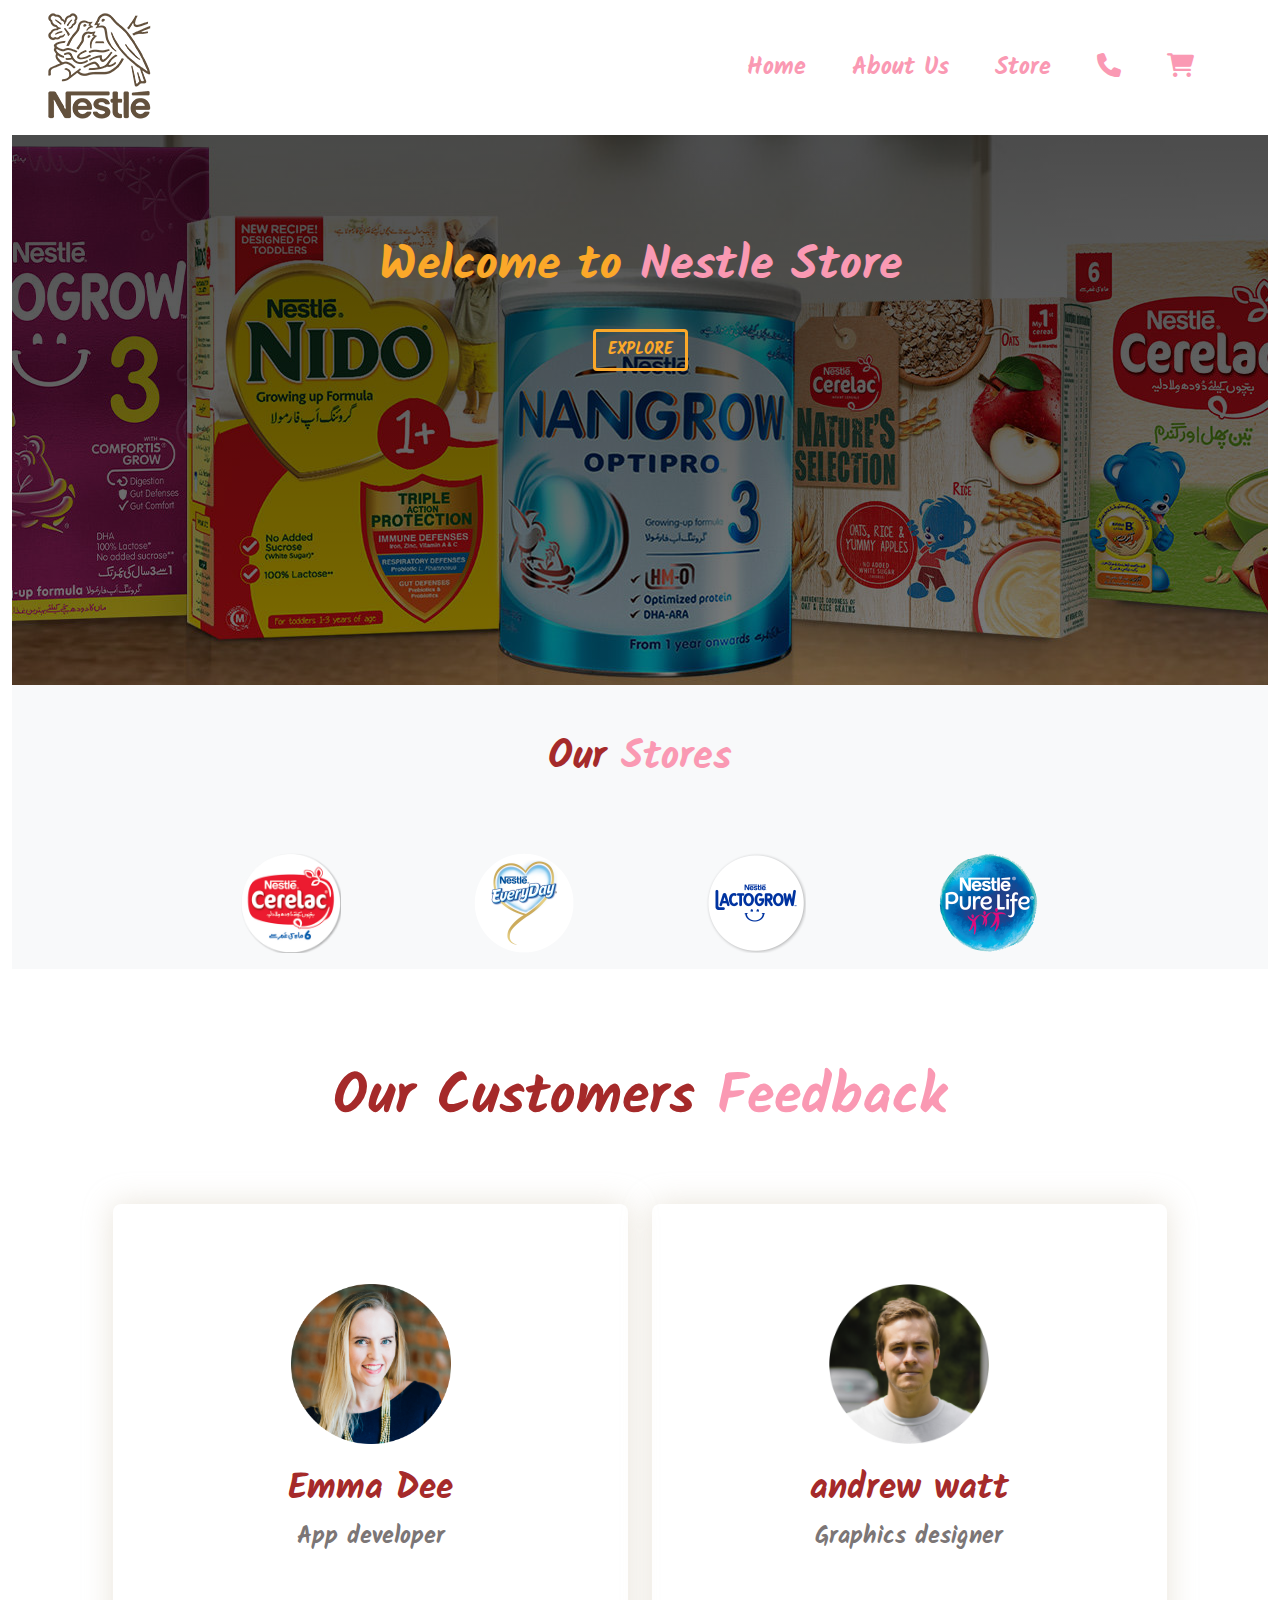
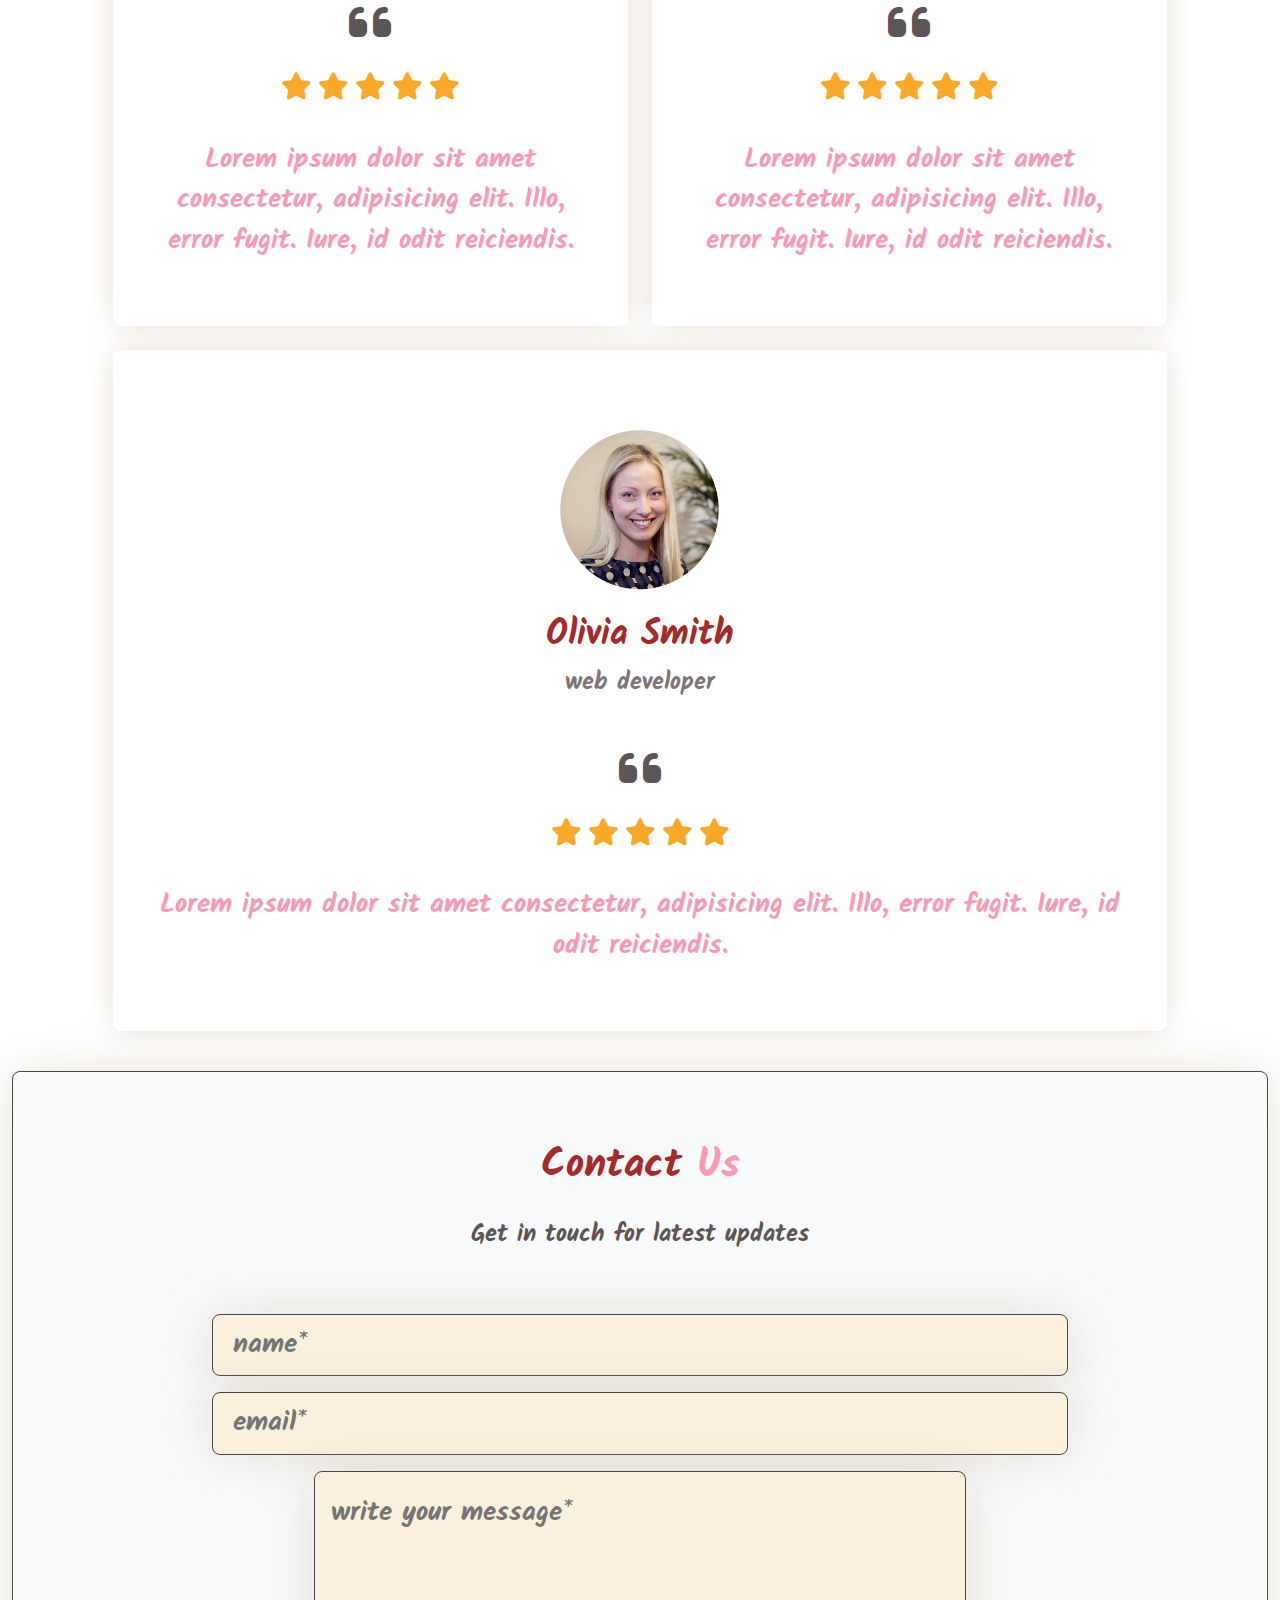
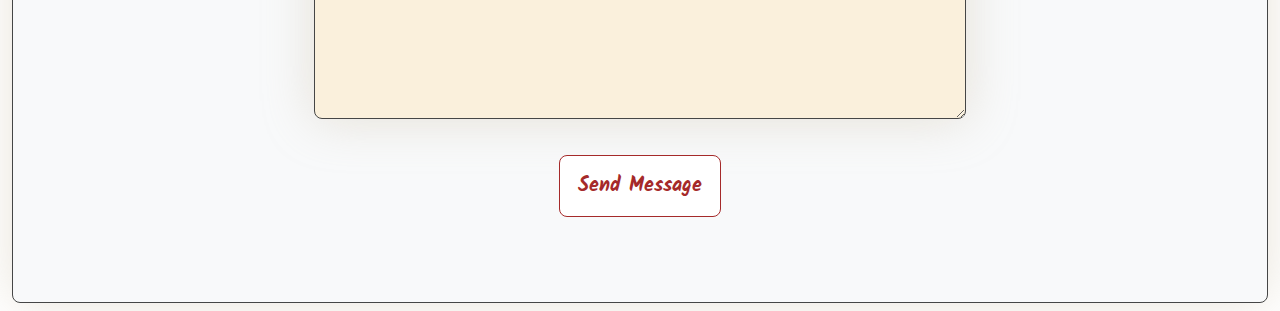
<file: index.html>
<!DOCTYPE html>
<html lang="en">

<head>
    <meta charset="UTF-8">
    <meta http-equiv="X-UA-Compatible" content="IE=edge">
    <meta name="viewport" content="width=device-width, initial-scale=1.0">


    <!-- bootstrap css link -->
    <link rel="stylesheet" href="css/bootstrap.min.css">

    <!-- fontawesome link -->
    <link rel="stylesheet" href="css/all.min.css">
    <link rel="stylesheet" href="css/fontawesome.min.css">

    <!-- my css link -->
    <link rel="stylesheet" href="css/style.css">

    <title>Nestle</title>
</head>

<body class="container-fluid">

    <!-- header starts -->
    <header>
        <!-- navbar starts -->
        <div>
            <div class="navbar navbar-expand-lg px-4">
                <div class="container-fluid">
                    <a class="navbar-brand" href="#"><img src="images/logo.png" alt=""></a>
                    <button class="navbar-toggler" type="button" data-bs-toggle="collapse" data-bs-target="#mynav"
                        aria-controls="mynav" aria-expanded="false" aria-label="Toggle navigation">
                        <span class="navbar-toggler-icon"><i class="fas fa-bars"></i></span>
                    </button>
                    <div class="collapse navbar-collapse" id="mynav">
                        <div class="navbar-nav linkhead">
                            <a class="nav-link active" aria-current="page" href="index.html">Home</a>
                            <a class="nav-link" href="about.html">About Us</a>
                            <a class="nav-link" href="store.html">Store</a>
                            <div class="contact d-lg-flex ">
                                <a class="nav-link" href="contact.html"><i class="fa-solid fa-phone"></i></a>
                                <a class="nav-link" href="cart.html"><i
                                        class="fa-sharp fa-solid fa-cart-shopping"></i></a>
                            </div>
                        </div>

                    </div>
                </div>
            </div>
        </div>
        </nav>
        <!-- navbar ends -->

        <!-- banner starts -->


        <div class=" container-fluid banner text-center d-lg-block">
            <div class="col-12 img">
                <div class="banner-content ">
                    <h1 class="display-5 pt-5">Welcome to <span class="banner-text ">Nestle Store</span></h1>
                    <a href="store.html" class="btn text-uppercase">explore</a>
                </div>
                
            </div>
        </div>


        <!-- banner ends -->
    </header>
    <!-- header ends -->
    <!-- store section starts -->
    <div class="container-fluid store bg-light">
        <div class="row py-5 text-center">
            <h1>Our <span class="title">Stores</span> </h1>
        </div>
        <!-- filter logos start -->
        <div class="row">
            <div class="col-lg-8 col-md-3 col-sm-2 mx-auto d-flex justify-content-between my-2 sortBtn flex-wrap">
                <a href="#" class="filter m-2" data-filter="cakes"><img src="images/nestle-cerelac-brand-logo-v4.png"
                        width="100px" alt=""></a>
                <a href="#" class="filter m-2" data-filter="cupcakes"><img src="images/everyday-new-logo.png"
                        width="100px" alt=""> </a>
                <a href="#" class="filter m-2" data-filter="sweets"><img src="images/LACTOGROW_400x400.png"
                        width="100px" alt=""> </a>
                <a href="#" class="filter m-2" data-filter="doughnuts"><img src="images/pure-life-logo-round.png"
                        width="100px" alt=""></a>
            </div>
        </div>
        <!-- filter logos end -->



    </div>



    <!-- FeedbackStart -->
    <div class="review section container-fluid" id="testimonial">
        <h1 style="color: brown;">Our Customers<span class="title"> Feedback</span> </h1>
        
        <div class="box-container1 row">

            <div class="box1 ">
                <i><img src="./feedbackimage/1.png" alt=""></i>
                <h3>Emma Dee</h3>
                <h4>App developer</h4>

                <i class="fa fa-quote-left" aria-hidden="true"></i>


                <div class="stars">
                    <i class="fas fa-star" aria-hidden="true"></i>
                    <i class="fas fa-star" aria-hidden="true"></i>
                    <i class="fas fa-star" aria-hidden="true"></i>
                    <i class="fas fa-star" aria-hidden="true"></i>
                    <i class="fas fa-star" aria-hidden="true"></i>
                </div>

                <p>Lorem ipsum dolor sit amet consectetur, adipisicing elit. Illo, error fugit. Iure, id odit
                    reiciendis.</p>

            </div>

            <div class="box1">
                <i><img src="./feedbackimage/2.png" alt=""></i>
                <h3>andrew watt</h3>
                <h4>Graphics designer</h4>
                <i class="fa fa-quote-left" aria-hidden="true"></i>
                <div class="stars">
                    <i class="fas fa-star" aria-hidden="true"></i>
                    <i class="fas fa-star" aria-hidden="true"></i>
                    <i class="fas fa-star" aria-hidden="true"></i>
                    <i class="fas fa-star" aria-hidden="true"></i>
                    <i class="fas fa-star" aria-hidden="true"></i>
                </div>



                <p>Lorem ipsum dolor sit amet consectetur, adipisicing elit. Illo, error fugit. Iure, id odit
                    reiciendis.</p>

            </div>

            <div class="box1">
                <i><img src="./feedbackimage/3.png" alt=""></i>
                <h3>Olivia Smith</h3>
                <h4>web developer</h4>

                <i class="fa fa-quote-left" aria-hidden="true"></i>

                <div class="stars">
                    <i class="fas fa-star" aria-hidden="true"></i>
                    <i class="fas fa-star" aria-hidden="true"></i>
                    <i class="fas fa-star" aria-hidden="true"></i>
                    <i class="fas fa-star" aria-hidden="true"></i>
                    <i class="fas fa-star" aria-hidden="true"></i>
                </div>

                <p>Lorem ipsum dolor sit amet consectetur, adipisicing elit. Illo, error fugit. Iure, id odit
                    reiciendis.</p>

            </div>


        </div>

    </div>
    <!-- FeedbackEnd -->
<!-- Contact Page Start -->
    <div class="container-fluid store bg-light" id="contact">
        <div class="row py-5 text-center">
            <h1>Contact <span class="title">Us</span> </h1>
            <h4>Get in touch for latest updates</h4>
        </div>
       
        <div class="row text-center">
            <div class="col-12" >
                <form action="">

                    <input type="text" placeholder="name*" class="box">
                    <input type="email" name="email" placeholder="email*" class="box">
                    <textarea name="" placeholder="write your message*" id="" cols="40" rows="5"></textarea>
                    <div class="buton">
                        <a href="#" class="further">Send Message</a>
                    </div>


                </form>
            </div>
            </div>
         <!-- Contact page -->



        </div>
        <!-- Contact Page End -->
        <script src="js/bootstrap.min.js"></script>
        <script src="js/app.js"></script>
</body>

</html>
</file>
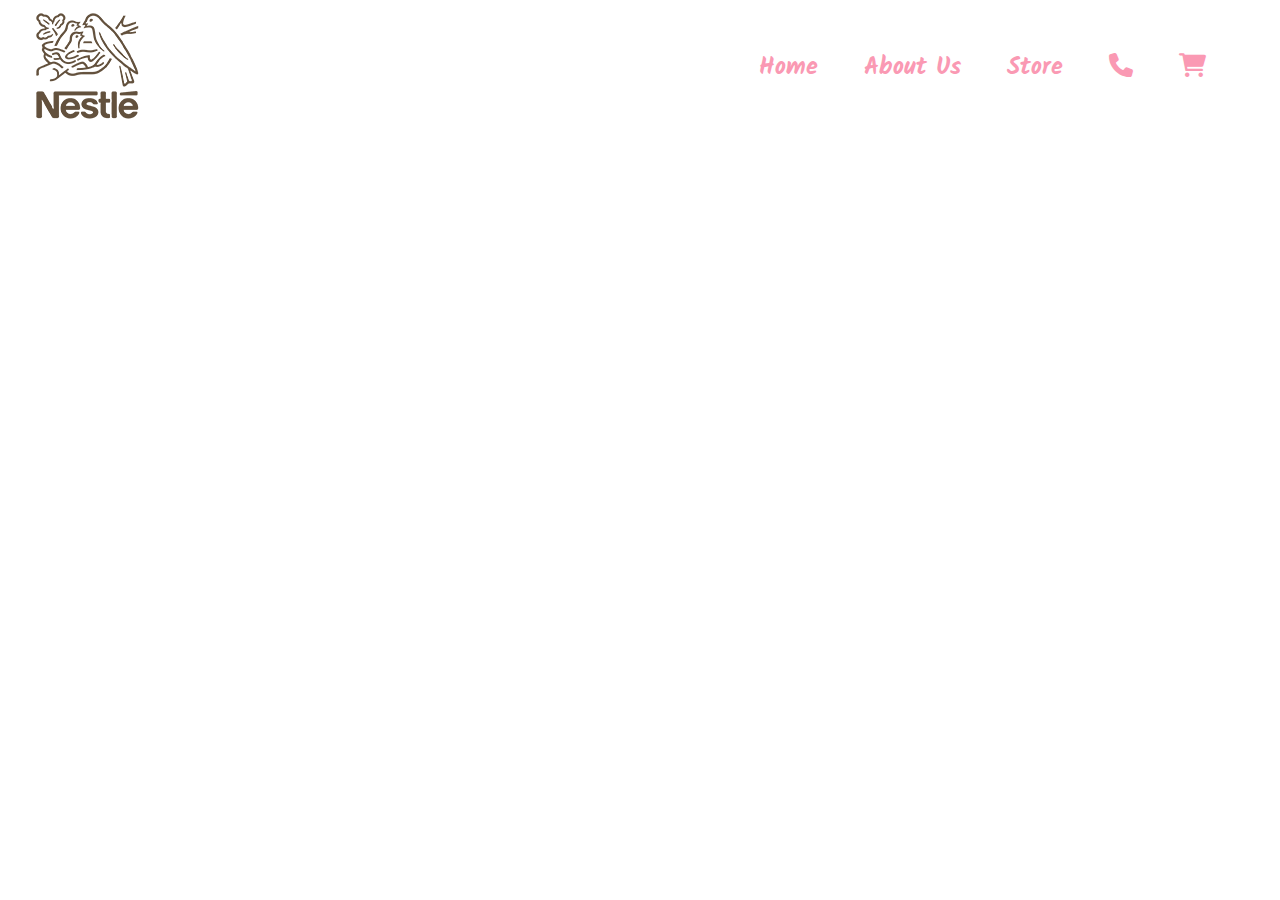
<file: about.html>
<!DOCTYPE html>
<html lang="en">

<head>
    <meta charset="UTF-8">
    <meta http-equiv="X-UA-Compatible" content="IE=edge">
    <meta name="viewport" content="width=device-width, initial-scale=1.0">


    <!-- bootstrap css link -->
    <link rel="stylesheet" href="css/bootstrap.min.css">

    <!-- fontawesome link -->
    <link rel="stylesheet" href="css/all.min.css">
    <link rel="stylesheet" href="css/fontawesome.min.css">

    <!-- my css link -->
    <link rel="stylesheet" href="css/style.css">

    <title>Nestle</title>
</head>

<body>
    <!-- header starts -->
    <header>
        <!-- navbar starts -->
        <div>
            <div class="navbar navbar-expand-lg px-4">
                <div class="container-fluid">
                    <a class="navbar-brand" href="#"><img src="images/logo.png" alt=""></a>
                    <button class="navbar-toggler" type="button" data-bs-toggle="collapse" data-bs-target="#mynav"
                        aria-controls="mynav" aria-expanded="false" aria-label="Toggle navigation">
                        <span class="navbar-toggler-icon"><i class="fas fa-bars"></i></span>
                    </button>
                    <div class="collapse navbar-collapse" id="mynav">
                        <div class="navbar-nav linkhead" >
                            <a class="nav-link active" aria-current="page" href="index.html">Home</a>
                            <a class="nav-link" href="about.html">About Us</a>
                            <a class="nav-link" href="store.html">Store</a>
                            <div class="contact d-lg-flex">
                                <a class="nav-link" href="contact.html"><i class="fa-solid fa-phone"></i></a>
                                <a class="nav-link" href="cart.html"><i
                                        class="fa-sharp fa-solid fa-cart-shopping"></i></a>
                            </div>
                        </div>

                    </div>
                </div>
            </div>
            </div>
        </nav>
        <!-- navbar ends -->
    </header>
    <!-- header ends -->
    <script src="js/bootstrap.min.js"></script>
    <script src="js/app.js"></script>
</body>

</html>
</file>
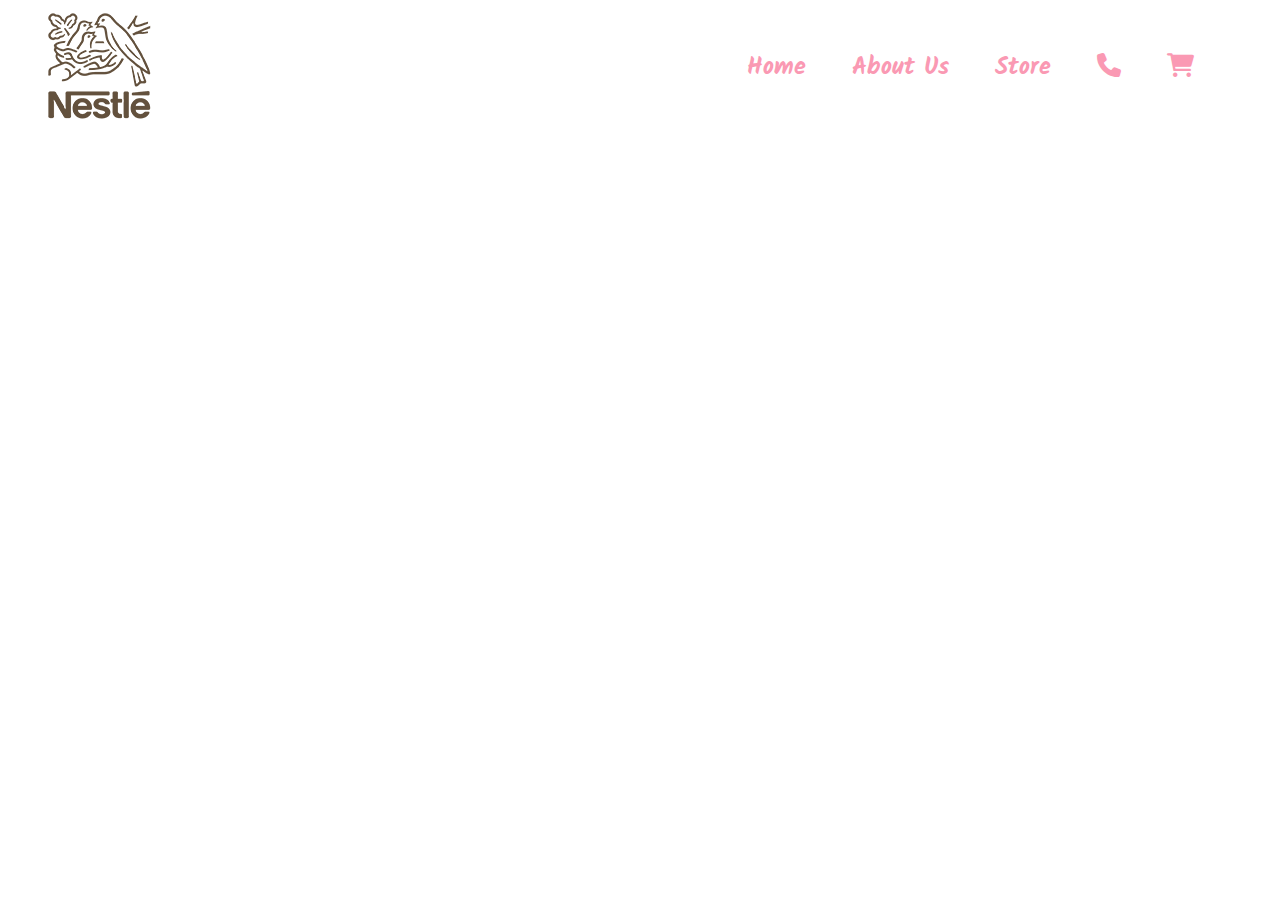
<file: cart.html>
<!DOCTYPE html>
<html lang="en">

<head>
    <meta charset="UTF-8">
    <meta http-equiv="X-UA-Compatible" content="IE=edge">
    <meta name="viewport" content="width=device-width, initial-scale=1.0">


    <!-- bootstrap css link -->
    <link rel="stylesheet" href="css/bootstrap.min.css">

    <!-- fontawesome link -->
    <link rel="stylesheet" href="css/all.min.css">
    <link rel="stylesheet" href="css/fontawesome.min.css">

    <!-- my css link -->
    <link rel="stylesheet" href="css/style.css">

    <title>Nestle</title>
</head>

<body class="container-fluid">
    <!-- header starts -->
    <header>
        <!-- navbar starts -->
        <div>
            <div class="navbar navbar-expand-lg px-4">
                <div class="container-fluid">
                    <a class="navbar-brand" href="#"><img src="images/logo.png" alt=""></a>
                    <button class="navbar-toggler" type="button" data-bs-toggle="collapse" data-bs-target="#mynav"
                        aria-controls="mynav" aria-expanded="false" aria-label="Toggle navigation">
                        <span class="navbar-toggler-icon"><i class="fas fa-bars"></i></span>
                    </button>
                    <div class="collapse navbar-collapse" id="mynav">
                        <div class="navbar-nav linkhead">
                            <a class="nav-link active" aria-current="page" href="index.html">Home</a>
                            <a class="nav-link" href="about.html">About Us</a>
                            <a class="nav-link" href="store.html">Store</a>
                            <div class="contact d-lg-flex">
                                <a class="nav-link" href="contact.html"><i class="fa-solid fa-phone"></i></a>
                                <a class="nav-link" href="cart.html"><i
                                        class="fa-sharp fa-solid fa-cart-shopping"></i></a>
                            </div>
                        </div>

                    </div>
                </div>
            </div>
            </div>
        </nav>
        <!-- navbar ends -->
    </header>
    <!-- header ends -->
    <script src="js/bootstrap.min.js"></script>
    <script src="js/app.js"></script>
</body>

</html>
</file>
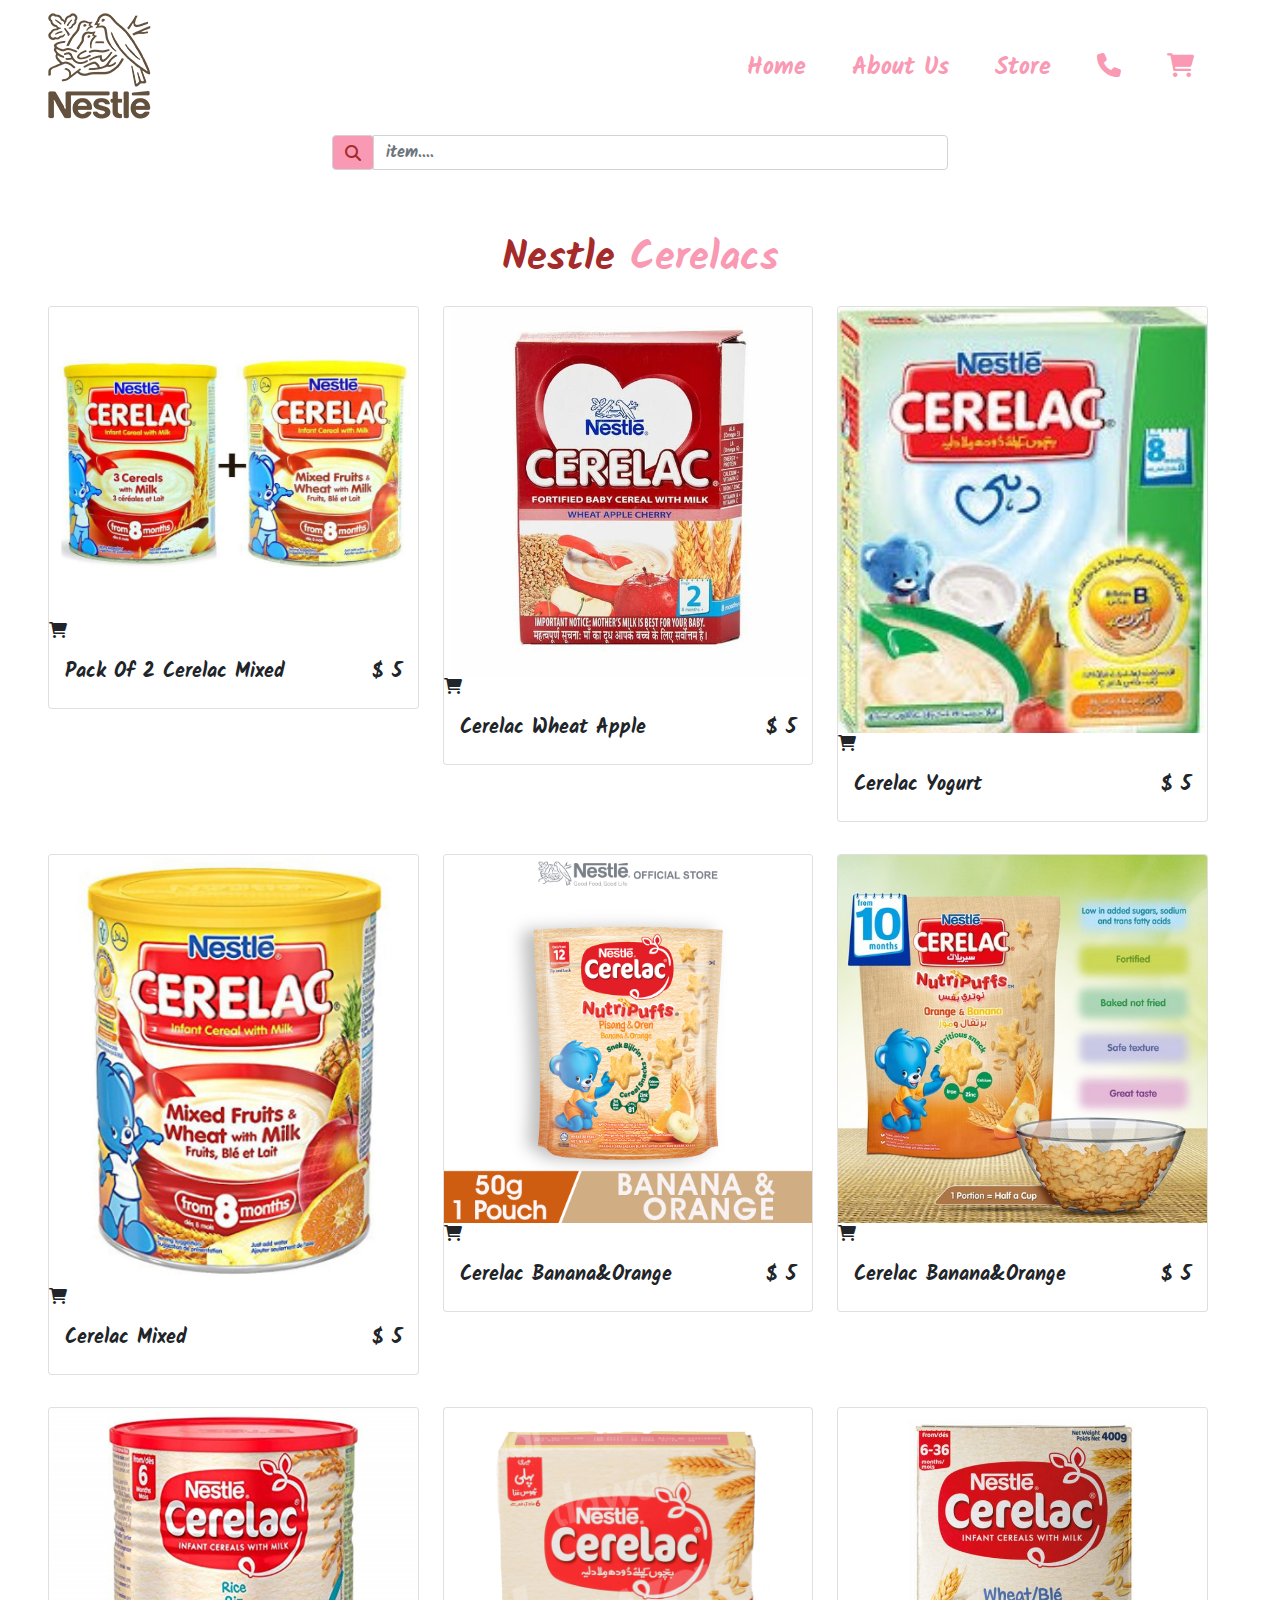
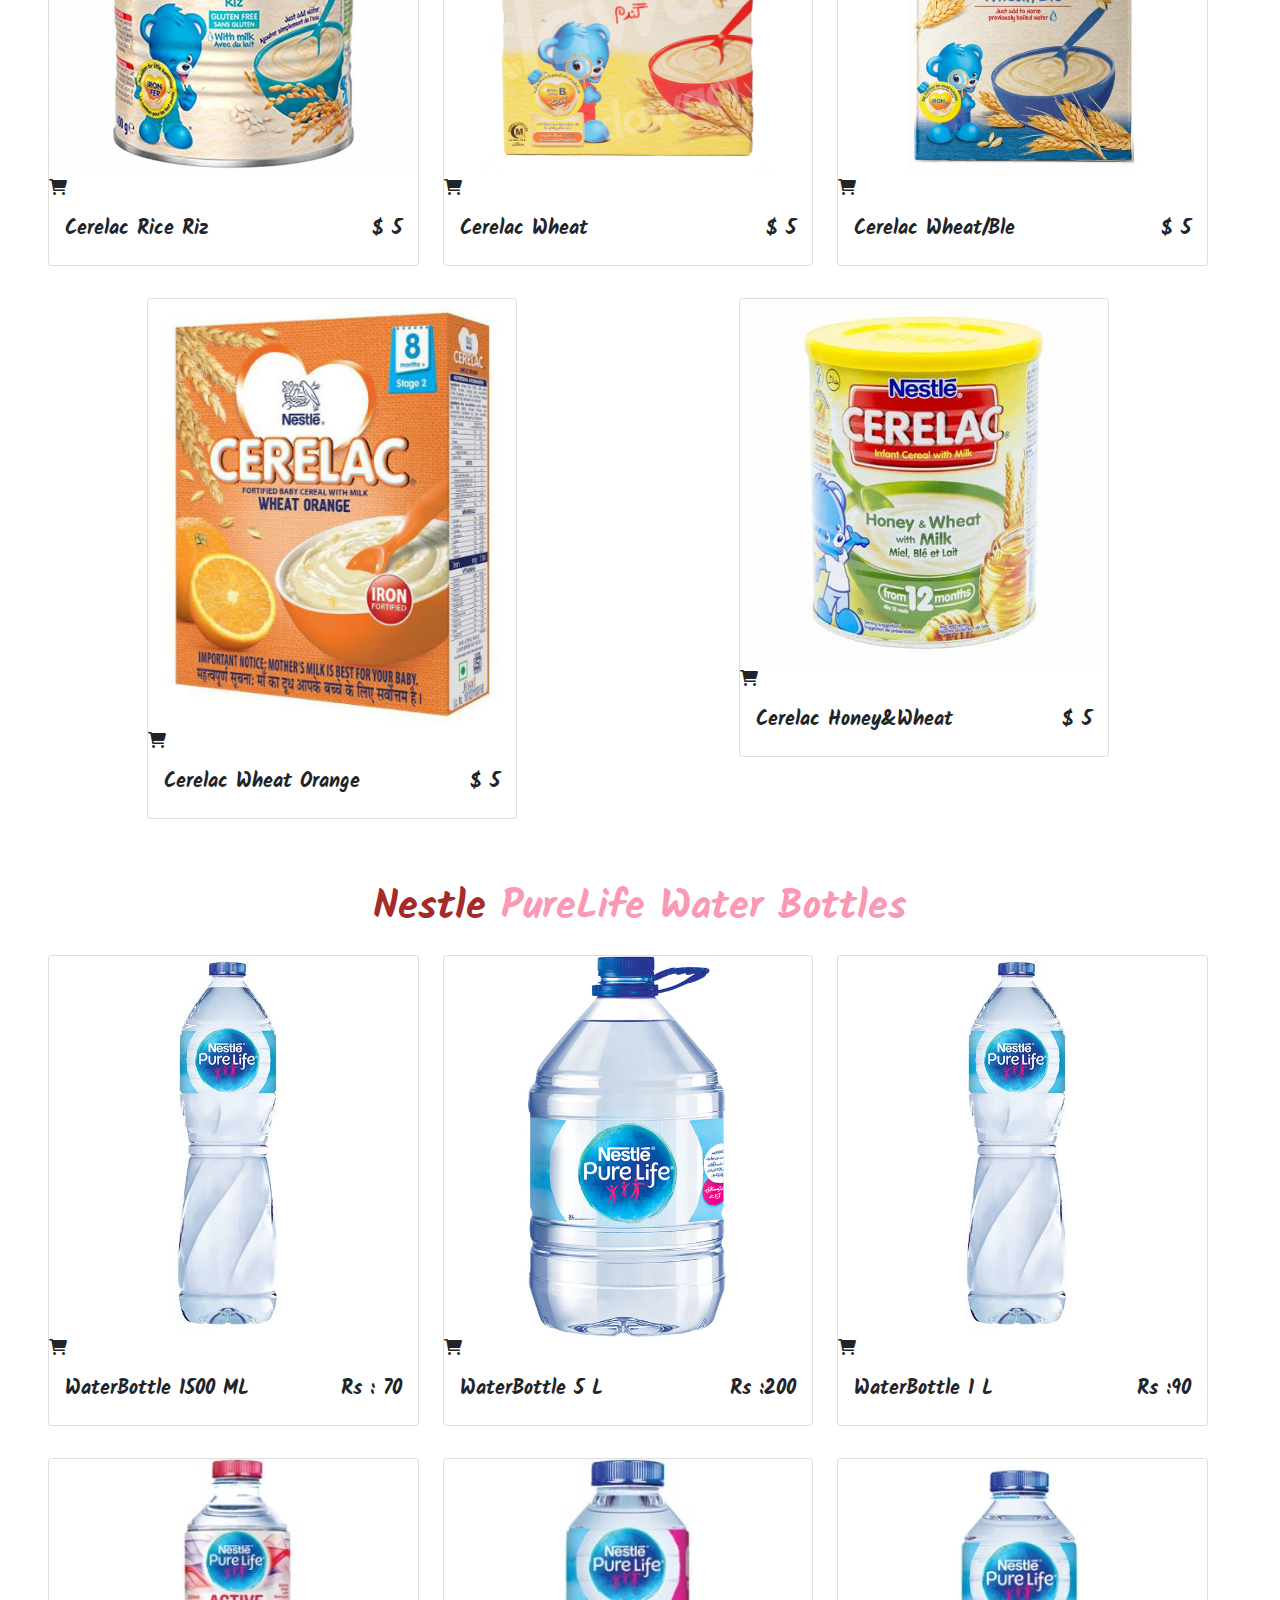
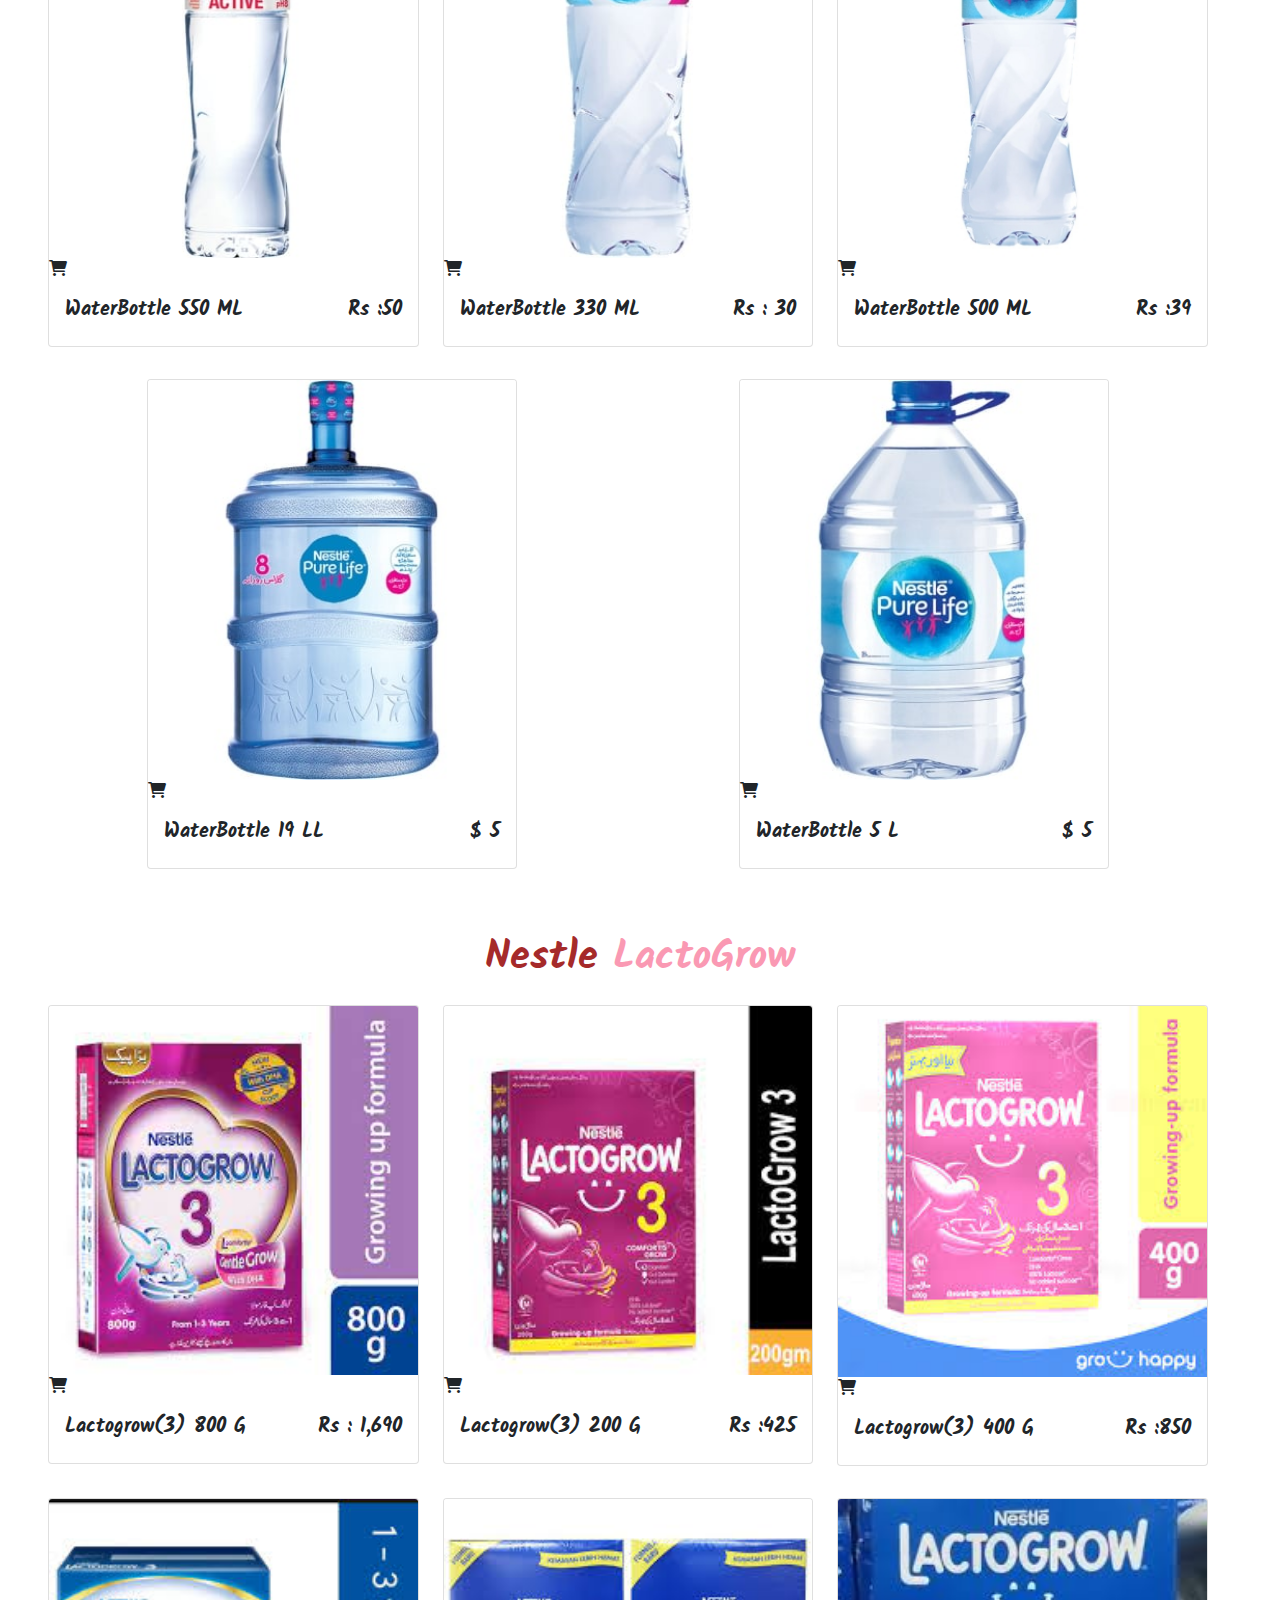
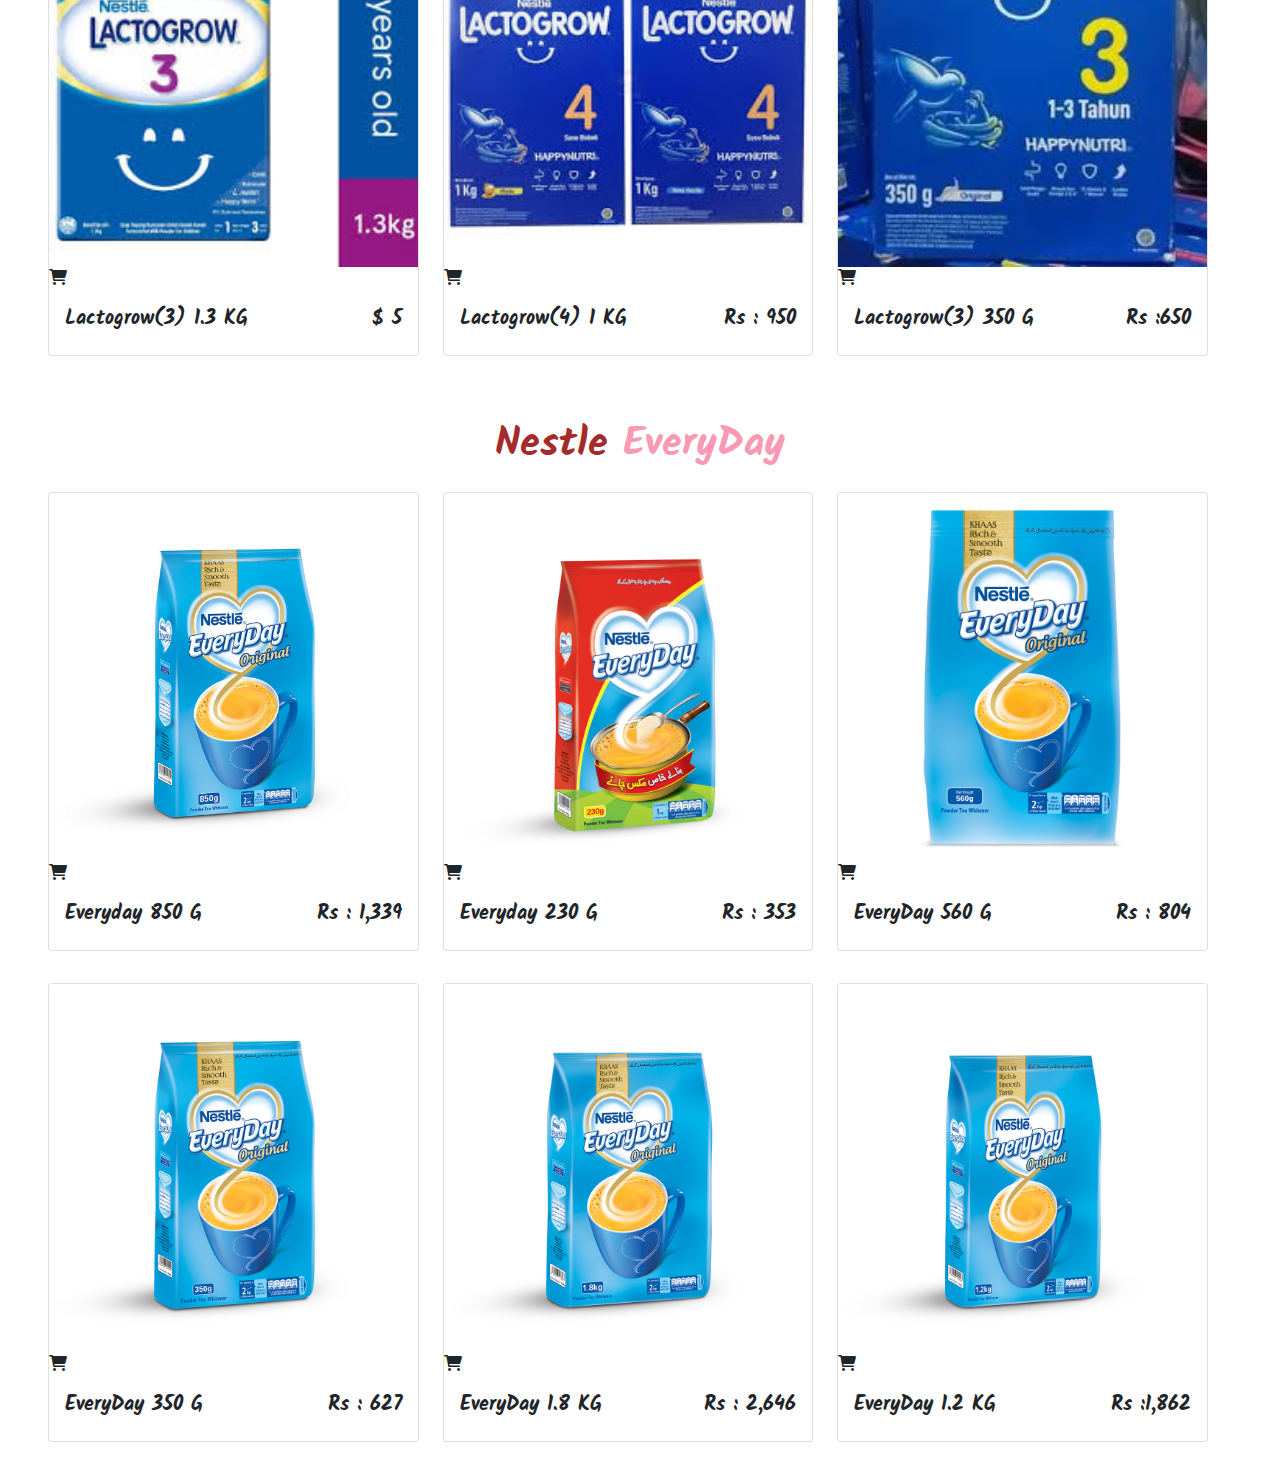
<file: store.html>
<!DOCTYPE html>
<html lang="en">

<head>
  <meta charset="UTF-8">
  <meta http-equiv="X-UA-Compatible" content="IE=edge">
  <meta name="viewport" content="width=device-width, initial-scale=1.0">


  <!-- bootstrap css link -->
  <link rel="stylesheet" href="css/bootstrap.min.css">

  <!-- fontawesome link -->
  <link rel="stylesheet" href="css/all.min.css">
  <link rel="stylesheet" href="css/fontawesome.min.css">

  <!-- my css link -->
  <link rel="stylesheet" href="css/style.css">

  <title>Nestle</title>
</head>

<body class="container-fluid">
  <!-- header starts -->
  <header>
    <!-- navbar starts -->
    <div>
      <div class="navbar navbar-expand-lg px-4">
        <div class="container-fluid">
          <a class="navbar-brand" href="#"><img src="images/logo.png" alt=""></a>
          <button class="navbar-toggler" type="button" data-bs-toggle="collapse" data-bs-target="#mynav"
            aria-controls="mynav" aria-expanded="false" aria-label="Toggle navigation">
            <span class="navbar-toggler-icon"><i class="fas fa-bars"></i></span>
          </button>
          <div class="collapse navbar-collapse" id="mynav">
            <div class="navbar-nav linkhead">
              <a class="nav-link active" aria-current="page" href="index.html">Home</a>
              <a class="nav-link" href="about.html">About Us</a>
              <a class="nav-link" href="store.html">Store</a>
              <div class="contact d-lg-flex">
                <a class="nav-link" href="contact.html"><i class="fa-solid fa-phone"></i></a>
                <a class="nav-link" href="cart.html"><i class="fa-sharp fa-solid fa-cart-shopping"></i></a>
              </div>
            </div>

          </div>
        </div>
      </div>
    </div>
    </nav>
    <!-- navbar ends -->
  </header>
  <!-- header ends -->

  <!-- search bar start -->
  <div class="row search bar">

    <div class="col-10 mx-auto col-md-6">
      <form>
        <div class="input-group mb-3">
          <div class="input-group-prepend ">
            <span class="input-group-text search-box" id="search-icon"><i class="fas fa-search"></i></span>
          </div>
          <input type="text" class="form-control" placeholder='item....' id="search-item" onkeyup="search()">
        </div>

      </form>
    </div>
  </div>
  <!-- search bar start -->



  
  <!--Cerelac product items start -->
  <div class="container-fluid" id="product-list">
    <h1 class=" pt-5 text-center">Nestle <span class="banner-text ">Cerelacs</span></h1>
    <div class="container-fluid row store-items" id="cerelac">
      <!-- single item -->
      <div class="col-10 col-sm-6 col-lg-4 mx-auto my-3 store-item sweets" data-item="cerelacs">
        <div class="card ">
          <div class="img-container">
            <img src="./storeimages/cerelac/cerelac-2tins.jpg" class="card-img-top store-img" alt="">
            <span class="store-item-icon">
              <i class="fas fa-shopping-cart"></i>
            </span>
          </div>
          <div class="card-body">
            <div class="card-text d-flex justify-content-between text-capitalize">
              <h5 id="store-item-name">pack of 2 Cerelac Mixed</h5>
              <h5 class="store-item-value">$ <strong id="store-item-price" class="font-weight-bold">5</strong></h5>

            </div>
          </div>


        </div>
        <!-- end of card-->
      </div>
      <!--end of single store item-->
      <!-- single item -->
      <div class="col-10 col-sm-6 col-lg-4 mx-auto my-3 store-item sweets" data-item="cerelacs">
        <div class="card ">
          <div class="img-container">
            <img src="./storeimages/cerelac/cerelac-apple-cherry.jpg" class="card-img-top store-img" alt="">
            <span class="store-item-icon">
              <i class="fas fa-shopping-cart"></i>
            </span>
          </div>
          <div class="card-body">
            <div class="card-text d-flex justify-content-between text-capitalize">
              <h5 id="store-item-name">Cerelac Wheat Apple</h5>
              <h5 class="store-item-value">$ <strong id="store-item-price" class="font-weight-bold">5</strong></h5>

            </div>
          </div>


        </div>
        <!-- end of card-->
      </div>
      <!--end of single store item-->
      <!-- single item -->
      <div class="col-10 col-sm-6 col-lg-4 mx-auto my-3 store-item sweets" data-item="cerelacs">
        <div class="card ">
          <div class="img-container">
            <img src="./storeimages/cerelac/cerelac-yogurt.jpeg" class="card-img-top store-img" alt="">
            <span class="store-item-icon">
              <i class="fas fa-shopping-cart"></i>
            </span>
          </div>
          <div class="card-body">
            <div class="card-text d-flex justify-content-between text-capitalize">
              <h5 id="store-item-name">Cerelac Yogurt</h5>
              <h5 class="store-item-value">$ <strong id="store-item-price" class="font-weight-bold">5</strong></h5>

            </div>
          </div>


        </div>
        <!-- end of card-->
      </div>
      <!--end of single store item-->
      <!-- single item -->
      <div class="col-10 col-sm-6 col-lg-4 mx-auto my-3 store-item sweets" data-item="cerelacs">
        <div class="card ">
          <div class="img-container">
            <img src="./storeimages/cerelac/Cerelac-mix-Food(tin).jpg" class="card-img-top store-img" alt="">
            <span class="store-item-icon">
              <i class="fas fa-shopping-cart"></i>
            </span>
          </div>
          <div class="card-body">
            <div class="card-text d-flex justify-content-between text-capitalize">
              <h5 id="store-item-name">Cerelac Mixed</h5>
              <h5 class="store-item-value">$ <strong id="store-item-price" class="font-weight-bold">5</strong></h5>

            </div>
          </div>


        </div>
        <!-- end of card-->
      </div>
      <!--end of single store item-->
      <!-- single item -->
      <div class="col-10 col-sm-6 col-lg-4 mx-auto my-3 store-item sweets" data-item="cerelacs">
        <div class="card ">
          <div class="img-container">
            <img src="./storeimages/cerelac/cerelac-orange-banana.jpg" class="card-img-top store-img" alt="">
            <span class="store-item-icon">
              <i class="fas fa-shopping-cart"></i>
            </span>
          </div>
          <div class="card-body">
            <div class="card-text d-flex justify-content-between text-capitalize">
              <h5 id="store-item-name">Cerelac Banana&Orange</h5>
              <h5 class="store-item-value">$ <strong id="store-item-price" class="font-weight-bold">5</strong></h5>

            </div>
          </div>


        </div>
        <!-- end of card-->
      </div>
      <!--end of single store item-->
      <!-- single item -->
      <div class="col-10 col-sm-6 col-lg-4 mx-auto my-3 store-item sweets" data-item="cerelacs">
        <div class="card ">
          <div class="img-container">
            <img src="./storeimages/cerelac/cerelac-puffs.jpg" class="card-img-top store-img" alt="">
            <span class="store-item-icon">
              <i class="fas fa-shopping-cart"></i>
            </span>
          </div>
          <div class="card-body">
            <div class="card-text d-flex justify-content-between text-capitalize">
              <h5 id="store-item-name">Cerelac Banana&Orange</h5>
              <h5 class="store-item-value">$ <strong id="store-item-price" class="font-weight-bold">5</strong></h5>

            </div>
          </div>


        </div>
        <!-- end of card-->
      </div>
      <!--end of single store item-->
      <!-- single item -->
      <div class="col-10 col-sm-6 col-lg-4 mx-auto my-3 store-item sweets" data-item="cerelacs">
        <div class="card ">
          <div class="img-container">
            <img src="./storeimages/cerelac/cerelac-rice(tin).jpg" class="card-img-top store-img" alt="">
            <span class="store-item-icon">
              <i class="fas fa-shopping-cart"></i>
            </span>
          </div>
          <div class="card-body">
            <div class="card-text d-flex justify-content-between text-capitalize">
              <h5 id="store-item-name">Cerelac Rice Riz</h5>
              <h5 class="store-item-value">$ <strong id="store-item-price" class="font-weight-bold">5</strong></h5>

            </div>
          </div>


        </div>
        <!-- end of card-->
      </div>
      <!--end of single store item-->
      <!-- single item -->
      <div class="col-10 col-sm-6 col-lg-4 mx-auto my-3 store-item sweets" data-item="cerelacs">
        <div class="card ">
          <div class="img-container">
            <img src="./storeimages/cerelac/cerelac-wheat(soft).webp" class="card-img-top store-img" alt="">
            <span class="store-item-icon">
              <i class="fas fa-shopping-cart"></i>
            </span>
          </div>
          <div class="card-body">
            <div class="card-text d-flex justify-content-between text-capitalize">
              <h5 id="store-item-name">Cerelac Wheat</h5>
              <h5 class="store-item-value">$ <strong id="store-item-price" class="font-weight-bold">5</strong></h5>

            </div>
          </div>


        </div>
        <!-- end of card-->
      </div>
      <!--end of single store item-->
      <!-- single item -->
      <div class="col-10 col-sm-6 col-lg-4 mx-auto my-3 store-item sweets" data-item="cerelacs">
        <div class="card ">
          <div class="img-container">
            <img src="./storeimages/cerelac/cerelac-wheat-400gm.jpg" class="card-img-top store-img" alt="">
            <span class="store-item-icon">
              <i class="fas fa-shopping-cart"></i>
            </span>
          </div>
          <div class="card-body">
            <div class="card-text d-flex justify-content-between text-capitalize">
              <h5 id="store-item-name">Cerelac Wheat/Ble</h5>
              <h5 class="store-item-value">$ <strong id="store-item-price" class="font-weight-bold">5</strong></h5>

            </div>
          </div>


        </div>
        <!-- end of card-->
      </div>
      <!--end of single store item-->
      <!-- single item -->
      <div class="col-10 col-sm-6 col-lg-4 mx-auto my-3 store-item sweets" data-item="cerelacs">
        <div class="card ">
          <div class="img-container">
            <img src="./storeimages/cerelac/cerelac-wheat-orange.jpg" class="card-img-top store-img" alt="">
            <span class="store-item-icon">
              <i class="fas fa-shopping-cart"></i>
            </span>
          </div>
          <div class="card-body">
            <div class="card-text d-flex justify-content-between text-capitalize">
              <h5 id="store-item-name">Cerelac Wheat Orange</h5>
              <h5 class="store-item-value">$ <strong id="store-item-price" class="font-weight-bold">5</strong></h5>

            </div>
          </div>


        </div>
        <!-- end of card-->
      </div>
      <!--end of single store item-->
      <!-- single item -->
      <div class="col-10 col-sm-6 col-lg-4 mx-auto my-3 store-item sweets" data-item="cerelacs">
        <div class="card ">
          <div class="img-container">
            <img src="./storeimages/cerelac/cerelac_honey_wheat(tin).jpg" class="card-img-top store-img" alt="">
            <span class="store-item-icon">
              <i class="fas fa-shopping-cart"></i>
            </span>
          </div>
          <div class="card-body">
            <div class="card-text d-flex justify-content-between text-capitalize">
              <h5 id="store-item-name">Cerelac Honey&Wheat</h5>
              <h5 class="store-item-value">$ <strong id="store-item-price" class="font-weight-bold">5</strong></h5>

            </div>
          </div>


        </div>
        <!-- end of card-->
      </div>
      <!--end of single store item-->

    </div>
  </div>
  <!-- Cerelac product items ends -->

  <!-- PureLife product items start -->
  <div class="container-fluid" id="product-list">
    <h1 class=" pt-5 text-center">Nestle <span class="banner-text ">PureLife Water Bottles</span></h1>

    <div class="container-fluid row store-items" id="cerelac">
      <!-- single item -->
      <div class="col-10 col-sm-6 col-lg-4 mx-auto my-3 store-item sweets" data-item="cerelacs">
        <div class="card ">
          <div class="img-container">
            <img src="./storeimages/purelife/no1-1500ml.jpg" class="card-img-top store-img" alt="">
            <span class="store-item-icon">
              <i class="fas fa-shopping-cart"></i>
            </span>
          </div>
          <div class="card-body">
            <div class="card-text d-flex justify-content-between text-capitalize">
              <h5 id="store-item-name">WaterBottle 1500 ML</h5>
              <h5 class="store-item-value">Rs : <strong id="store-item-price" class="font-weight-bold">70</strong></h5>

            </div>
          </div>


        </div>
        <!-- end of card-->
      </div>
      <!--end of single store item-->
      <!-- single item -->
      <div class="col-10 col-sm-6 col-lg-4 mx-auto my-3 store-item sweets" data-item="cerelacs">
        <div class="card ">
          <div class="img-container">
            <img src="./storeimages/purelife/n02-5l.jpg" class="card-img-top store-img" alt="">
            <span class="store-item-icon">
              <i class="fas fa-shopping-cart"></i>
            </span>
          </div>
          <div class="card-body">
            <div class="card-text d-flex justify-content-between text-capitalize">
              <h5 id="store-item-name">WaterBottle 5 L</h5>
              <h5 class="store-item-value">Rs :<strong id="store-item-price" class="font-weight-bold">200</strong></h5>

            </div>
          </div>


        </div>
        <!-- end of card-->
      </div>
      <!--end of single store item-->
      <!-- single item -->
      <div class="col-10 col-sm-6 col-lg-4 mx-auto my-3 store-item sweets" data-item="cerelacs">
        <div class="card ">
          <div class="img-container">
            <img src="./storeimages/purelife/n03- 1L.jpg" class="card-img-top store-img" alt="">
            <span class="store-item-icon">
              <i class="fas fa-shopping-cart"></i>
            </span>
          </div>
          <div class="card-body">
            <div class="card-text d-flex justify-content-between text-capitalize">
              <h5 id="store-item-name">WaterBottle 1 L</h5>
              <h5 class="store-item-value">Rs :<strong id="store-item-price" class="font-weight-bold">90</strong></h5>

            </div>
          </div>


        </div>
        <!-- end of card-->
      </div>
      <!--end of single store item-->
      <!-- single item -->
      <div class="col-10 col-sm-6 col-lg-4 mx-auto my-3 store-item sweets" data-item="cerelacs">
        <div class="card ">
          <div class="img-container">
            <img src="./storeimages/purelife/n04-550ml.jpg" class="card-img-top store-img" alt="">
            <span class="store-item-icon">
              <i class="fas fa-shopping-cart"></i>
            </span>
          </div>
          <div class="card-body">
            <div class="card-text d-flex justify-content-between text-capitalize">
              <h5 id="store-item-name">WaterBottle 550 ML</h5>
              <h5 class="store-item-value">Rs :<strong id="store-item-price" class="font-weight-bold">50</strong></h5>

            </div>
          </div>


        </div>
        <!-- end of card-->
      </div>
      <!--end of single store item-->
      <!-- single item -->
      <div class="col-10 col-sm-6 col-lg-4 mx-auto my-3 store-item sweets" data-item="cerelacs">
        <div class="card ">
          <div class="img-container">
            <img src="./storeimages/purelife/n05- 330ml.jpg" class="card-img-top store-img" alt="">
            <span class="store-item-icon">
              <i class="fas fa-shopping-cart"></i>
            </span>
          </div>
          <div class="card-body">
            <div class="card-text d-flex justify-content-between text-capitalize">
              <h5 id="store-item-name">WaterBottle 330 ML</h5>
              <h5 class="store-item-value">Rs : <strong id="store-item-price" class="font-weight-bold">30</strong></h5>

            </div>
          </div>


        </div>
        <!-- end of card-->
      </div>
      <!--end of single store item-->
      <!-- single item -->
      <div class="col-10 col-sm-6 col-lg-4 mx-auto my-3 store-item sweets" data-item="cerelacs">
        <div class="card ">
          <div class="img-container">
            <img src="./storeimages/purelife/no6-500ml.jpg" class="card-img-top store-img" alt="">
            <span class="store-item-icon">
              <i class="fas fa-shopping-cart"></i>
            </span>
          </div>
          <div class="card-body">
            <div class="card-text d-flex justify-content-between text-capitalize">
              <h5 id="store-item-name">WaterBottle 500 ML</h5>
              <h5 class="store-item-value">Rs :<strong id="store-item-price" class="font-weight-bold">39</strong></h5>

            </div>
          </div>


        </div>
        <!-- end of card-->
      </div>
      <!--end of single store item-->
      <!-- single item -->
      <div class="col-10 col-sm-6 col-lg-4 mx-auto my-3 store-item sweets" data-item="cerelacs">
        <div class="card ">
          <div class="img-container">
            <img src="./storeimages/purelife/no7-19lL.jpg" class="card-img-top store-img" alt="">
            <span class="store-item-icon">
              <i class="fas fa-shopping-cart"></i>
            </span>
          </div>
          <div class="card-body">
            <div class="card-text d-flex justify-content-between text-capitalize">
              <h5 id="store-item-name">WaterBottle 19 LL</h5>
              <h5 class="store-item-value">$ <strong id="store-item-price" class="font-weight-bold">5</strong></h5>

            </div>
          </div>


        </div>
        <!-- end of card-->
      </div>
      <!--end of single store item-->
      <!-- single item -->
      <div class="col-10 col-sm-6 col-lg-4 mx-auto my-3 store-item sweets" data-item="cerelacs">
        <div class="card ">
          <div class="img-container">
            <img src="./storeimages/purelife/no8-5L.jpg" class="card-img-top store-img" alt="">
            <span class="store-item-icon">
              <i class="fas fa-shopping-cart"></i>
            </span>
          </div>
          <div class="card-body">
            <div class="card-text d-flex justify-content-between text-capitalize">
              <h5 id="store-item-name">WaterBottle 5 L</h5>
              <h5 class="store-item-value">$ <strong id="store-item-price" class="font-weight-bold">5</strong></h5>

            </div>
          </div>


        </div>
        <!-- end of card-->
      </div>


    </div>
  </div>
  <!--  PureLife product items ends -->




  <!-- Lactogrow product items start -->
  <div class="container-fluid" id="product-list">
    <h1 class=" pt-5 text-center">Nestle <span class="banner-text ">LactoGrow</span></h1>
    <div class="container-fluid row store-items" id="cerelac">
      <!-- single item -->
      <div class="col-10 col-sm-6 col-lg-4 mx-auto my-3 store-item sweets" data-item="cerelacs">
        <div class="card ">
          <div class="img-container">
            <img src="./storeimages/lactogrow/no1- 800gm.jpg" class="card-img-top store-img" alt="">
            <span class="store-item-icon">
              <i class="fas fa-shopping-cart"></i>
            </span>
          </div>
          <div class="card-body">
            <div class="card-text d-flex justify-content-between text-capitalize">
              <h5 id="store-item-name">Lactogrow(3) 800 G</h5>
              <h5 class="store-item-value">Rs : <strong id="store-item-price" class="font-weight-bold">1,690</strong>
              </h5>

            </div>
          </div>


        </div>
        <!-- end of card-->
      </div>
      <!--end of single store item-->
      <!-- single item -->
      <div class="col-10 col-sm-6 col-lg-4 mx-auto my-3 store-item sweets" data-item="cerelacs">
        <div class="card ">
          <div class="img-container">
            <img src="./storeimages/lactogrow/no2-200gm.jpg" class="card-img-top store-img" alt="">
            <span class="store-item-icon">
              <i class="fas fa-shopping-cart"></i>
            </span>
          </div>
          <div class="card-body">
            <div class="card-text d-flex justify-content-between text-capitalize">
              <h5 id="store-item-name">Lactogrow(3) 200 G</h5>
              <h5 class="store-item-value">Rs :<strong id="store-item-price" class="font-weight-bold">425</strong></h5>

            </div>
          </div>


        </div>
        <!-- end of card-->
      </div>
      <!--end of single store item-->
      <!-- single item -->
      <div class="col-10 col-sm-6 col-lg-4 mx-auto my-3 store-item sweets" data-item="cerelacs">
        <div class="card ">
          <div class="img-container">
            <img src="./storeimages/lactogrow/no3-400g.jpg" class="card-img-top store-img" alt="">
            <span class="store-item-icon">
              <i class="fas fa-shopping-cart"></i>
            </span>
          </div>
          <div class="card-body">
            <div class="card-text d-flex justify-content-between text-capitalize">
              <h5 id="store-item-name">Lactogrow(3) 400 G</h5>
              <h5 class="store-item-value">Rs :<strong id="store-item-price" class="font-weight-bold">850</strong></h5>

            </div>
          </div>


        </div>
        <!-- end of card-->
      </div>
      <!--end of single store item-->
      <!-- single item -->
      <div class="col-10 col-sm-6 col-lg-4 mx-auto my-3 store-item sweets" data-item="cerelacs">
        <div class="card ">
          <div class="img-container">
            <img src="./storeimages/lactogrow/no4-1.3kg.jpg " class="card-img-top store-img" alt="">
            <span class="store-item-icon">
              <i class="fas fa-shopping-cart"></i>
            </span>
          </div>
          <div class="card-body">
            <div class="card-text d-flex justify-content-between text-capitalize">
              <h5 id="store-item-name">Lactogrow(3) 1.3 KG</h5>
              <h5 class="store-item-value">$ <strong id="store-item-price" class="font-weight-bold">5</strong></h5>

            </div>
          </div>


        </div>
        <!-- end of card-->
      </div>
      <!--end of single store item-->
      <!-- single item -->
      <div class="col-10 col-sm-6 col-lg-4 mx-auto my-3 store-item sweets" data-item="cerelacs">
        <div class="card ">
          <div class="img-container">
            <img src="./storeimages/lactogrow/no5-1kg.jpg" class="card-img-top store-img" alt="">
            <span class="store-item-icon">
              <i class="fas fa-shopping-cart"></i>
            </span>
          </div>
          <div class="card-body">
            <div class="card-text d-flex justify-content-between text-capitalize">
              <h5 id="store-item-name">Lactogrow(4) 1 KG</h5>
              <h5 class="store-item-value">Rs : <strong id="store-item-price" class="font-weight-bold">950</strong></h5>

            </div>
          </div>


        </div>
        <!-- end of card-->
      </div>
      <!--end of single store item-->
      <!-- single item -->
      <div class="col-10 col-sm-6 col-lg-4 mx-auto my-3 store-item sweets" data-item="cerelacs">
        <div class="card ">
          <div class="img-container">
            <img src="./storeimages/lactogrow/no6-350gm.jpg" class="card-img-top store-img" alt="">
            <span class="store-item-icon">
              <i class="fas fa-shopping-cart"></i>
            </span>
          </div>
          <div class="card-body">
            <div class="card-text d-flex justify-content-between text-capitalize">
              <h5 id="store-item-name">Lactogrow(3) 350 G</h5>
              <h5 class="store-item-value">Rs :<strong id="store-item-price" class="font-weight-bold">650</strong></h5>

            </div>
          </div>


        </div>
        <!-- end of card-->
      </div>
      <!--end of single store item-->



    </div>
  </div>
  <!--  Lactogrow product items ends -->



  <!-- EveryDay product items start -->
  <div class="container-fluid" id="product-list">
    <h1 class=" pt-5 text-center">Nestle <span class="banner-text ">EveryDay</span></h1>
    <div class="container-fluid row store-items" id="cerelac">
      <!-- single item -->
      <div class="col-10 col-sm-6 col-lg-4 mx-auto my-3 store-item sweets" data-item="cerelacs">
        <div class="card ">
          <div class="img-container">
            <img src="./storeimages/everyday/no1-850g.jpg" class="card-img-top store-img" alt="">
            <span class="store-item-icon">
              <i class="fas fa-shopping-cart"></i>
            </span>
          </div>
          <div class="card-body">
            <div class="card-text d-flex justify-content-between text-capitalize">
              <h5 id="store-item-name">Everyday 850 G</h5>
              <h5 class="store-item-value">Rs : <strong id="store-item-price" class="font-weight-bold">1,339</strong>
              </h5>

            </div>
          </div>


        </div>
        <!-- end of card-->
      </div>
      <!--end of single store item-->
      <!-- single item -->
      <div class="col-10 col-sm-6 col-lg-4 mx-auto my-3 store-item sweets" data-item="cerelacs">
        <div class="card ">
          <div class="img-container">
            <img src="./storeimages/everyday/no2-230g.jpg" class="card-img-top store-img" alt="">
            <span class="store-item-icon">
              <i class="fas fa-shopping-cart"></i>
            </span>
          </div>
          <div class="card-body">
            <div class="card-text d-flex justify-content-between text-capitalize">
              <h5 id="store-item-name">Everyday 230 G</h5>
              <h5 class="store-item-value">Rs : <strong id="store-item-price" class="font-weight-bold">353</strong></h5>

            </div>
          </div>


        </div>
        <!-- end of card-->
      </div>
      <!--end of single store item-->
      <!-- single item -->
      <div class="col-10 col-sm-6 col-lg-4 mx-auto my-3 store-item sweets" data-item="cerelacs">
        <div class="card ">
          <div class="img-container">
            <img src="./storeimages/everyday/no3-560g.jpg" class="card-img-top store-img" alt="">
            <span class="store-item-icon">
              <i class="fas fa-shopping-cart"></i>
            </span>
          </div>
          <div class="card-body">
            <div class="card-text d-flex justify-content-between text-capitalize">
              <h5 id="store-item-name">EveryDay 560 G</h5>
              <h5 class="store-item-value">Rs : <strong id="store-item-price" class="font-weight-bold">804</strong></h5>

            </div>
          </div>


        </div>
        <!-- end of card-->
      </div>
      <!--end of single store item-->
      <!-- single item -->
      <div class="col-10 col-sm-6 col-lg-4 mx-auto my-3 store-item sweets" data-item="cerelacs">
        <div class="card ">
          <div class="img-container">
            <img src="./storeimages/everyday/no4-350g.jpg" class="card-img-top store-img" alt="">
            <span class="store-item-icon">
              <i class="fas fa-shopping-cart"></i>
            </span>
          </div>
          <div class="card-body">
            <div class="card-text d-flex justify-content-between text-capitalize">
              <h5 id="store-item-name">EveryDay 350 G</h5>
              <h5 class="store-item-value">Rs : <strong id="store-item-price" class="font-weight-bold">627</strong></h5>

            </div>
          </div>


        </div>
        <!-- end of card-->
      </div>
      <!--end of single store item-->
      <!-- single item -->
      <div class="col-10 col-sm-6 col-lg-4 mx-auto my-3 store-item sweets" data-item="cerelacs">
        <div class="card ">
          <div class="img-container">
            <img src="./storeimages/everyday/no5-1.8kg.jpg" class="card-img-top store-img" alt="">
            <span class="store-item-icon">
              <i class="fas fa-shopping-cart"></i>
            </span>
          </div>
          <div class="card-body">
            <div class="card-text d-flex justify-content-between text-capitalize">
              <h5 id="store-item-name">EveryDay 1.8 KG</h5>
              <h5 class="store-item-value">Rs : <strong id="store-item-price" class="font-weight-bold">2,646</strong>
              </h5>

            </div>
          </div>


        </div>
        <!-- end of card-->
      </div>
      <!--end of single store item-->
      <!-- single item -->
      <div class="col-10 col-sm-6 col-lg-4 mx-auto my-3 store-item sweets" data-item="cerelacs">
        <div class="card ">
          <div class="img-container">
            <img src="./storeimages/everyday/no6-1.2kg.jpg" class="card-img-top store-img" alt="">
            <span class="store-item-icon">
              <i class="fas fa-shopping-cart"></i>
            </span>
          </div>
          <div class="card-body">
            <div class="card-text d-flex justify-content-between text-capitalize">
              <h5 id="store-item-name">EveryDay 1.2 KG</h5>
              <h5 class="store-item-value">Rs :<strong id="store-item-price" class="font-weight-bold">1,862</strong>
              </h5>

            </div>
          </div>


        </div>
        <!-- end of card-->
      </div>
      <!--end of single store item-->
      <!-- single store item-->
 
    </div>
  </div>
  <!--  EveryDay product items ends -->

  <script src="js/bootstrap.min.js"></script>
  <script src="js/app.js"></script>
</body>

</html>
</file>
<file: css/style.css>
@font-face {
    font-family: myfont;
    src: url(../fonts/Kalam/Kalam-Bold.ttf);
}
body{
    font-family: myfont;
}
:root {
    --mainPink: #fa99b3;
    --mainYellow: rgb(249, 228, 148);
    --mainWhite: #fff;
    --mainBrown: brown;
    --yellowTrans: rgba(249, 228, 148, 0.5);
    --mainGrey: rgb(92, 85, 85);
    --orange: rgb(251, 168, 41);
  }

/* navbar */
#mynav{
    justify-content:flex-end;

   
    
}
.navbar{
    font-size: 1.5rem;
  
    

}
.linkhead a{
    padding-left: 20%;
    margin-right: 30px;


}

.navbar-nav a{
    color: var(--mainPink);
 
  
}
.navbar-nav a:hover{
    color: red;
}
.navbar-toggler{
    color: var(--mainPink);
}
/* banner */
.img{
    background-image:linear-gradient(rgba(0,0,0,0.7),rgba(0,0,0,0.5)), url('../images/banner.jpg');
    background-position: center;
    background-repeat: no-repeat;
    width: 100%;
    height: 550px;
}
.banner{
    margin: 0px;
    padding: 0px;
    position: relative;
    width: 100%;
}
.banner-content{
    color: white;
    position: absolute;
    top: 10%;
    width: 100%;

}
.banner-content h1{
    color: var(--orange);
}
.banner-text{
    color: var(--mainPink);
}
.btn{
margin-top: 2%;
    color: var(--orange);
    border: 0.2rem solid var(--orange);

}
.btn:hover{
    color: var(--mainPink);
    background-color: var(--mainBrown);
}
.small h1 {
    color: blue;
}


/* store section */
h1{
    color: var(--mainBrown);
}
.title{
    color: var(--mainPink);
}
.search-box{
    color: var(--mainBrown);
    background-color: var(--mainPink);
    height: 35px;
}
.form-control{
    height: 35px;
}

/* Feedback */
.section {
    padding: 2rem 9%;
}
.review .box-container1 {
    display: flex;
    flex-wrap: wrap;
    gap: 1.5rem;
    /* padding: 2rem 4rem; */
}
.review h1 {
    font-size: 3.5rem;
    text-align: center;
    padding: 4rem 0.2rem;
    color: #454646;
}
.review .box-container1 .box1 {
    flex: 1 1 30rem;
    text-align: center;
    justify-content: space-evenly;
    padding: 2rem;
    color: var(--mainPink);
    border-radius: 0.5rem;
    box-shadow: 0px 0px 30px 0px rgb(199 187 162 / 40%);
}
.review .box-container1 .box1 i img {
    margin-top: 3rem;
    width: 10rem;
    height: 10rem;
}
.review .box-container1 .box1 h3 {
    padding-top: 1.5rem;
    font-size: 2.2rem;
    color: var(--mainBrown);
}

.review .box-container1 .box1 h4 {
    padding-top: 0.3rem;
    font-size: 1.5rem;
    color: var(--mainGrey);
    opacity: 80%;
    font-weight: 500;
}
.review .box-container1 .box1 i {
    font-size: 3rem;
    padding-top: 2.4rem;
    color: var(--mainGrey);
}
.review .box-container1 .box1 .stars i {
    font-size: 1.7rem;
    color: #FBA829;
    padding: 1.5rem 0;
}
.review .box-container1 .box1 p {
    text-align: center;
    /* margin-top: 8rem; */
    padding: 1rem 0;
    font-size: 1.7rem;
}





/* Contact Form */
#contact .row{
    display: flex;
    flex-wrap: wrap;
    gap: 1.5rem;
}
#contact .row form{
    flex: 1 1 25rem;
   
    border-radius: 0.5rem;
}
form .box{
    width: 70%;
    color: var(--mainGrey);
    text-transform: none;
    font-size: 1.7rem;
    padding: 10px 0px 10px 20px;
    margin: 0.5rem 0;
    background: #FAF0DC;
    box-shadow: 0px 0px 50px 0px rgb(199 187 162 / 40%);
    border-radius: 0.5rem;
    border: 1px solid #454646;
}
#contact ,.row form textarea{
   color: var(--mainGrey);
    text-transform: none;
    font-size: 1.7rem;
    padding: 1.3rem 1rem;
    margin: 0.5rem 0;
    background: #FAF0DC;
    box-shadow: 0px 0px 50px 0px rgb(199 187 162 / 40%);
    border-radius: 0.5rem;
    border: 1px solid #454646;
}
#contact .buton {
    display: flex;
    justify-content: center;
    text-align: center;
    align-items: center;
    margin-bottom: 4rem;
}
#contact .buton a {
    background-color: var(--mainWhite);
    text-align: center;
    border: solid 1px var(--mainBrown);
    color: var(--mainBrown);
    padding: 15px 18px;
    text-decoration: none;
    font-size: 20px;
    font-weight: bold;
    border-radius: 0.5rem;
    margin-top: 0.9rem;
    display: block;
}
</file>
